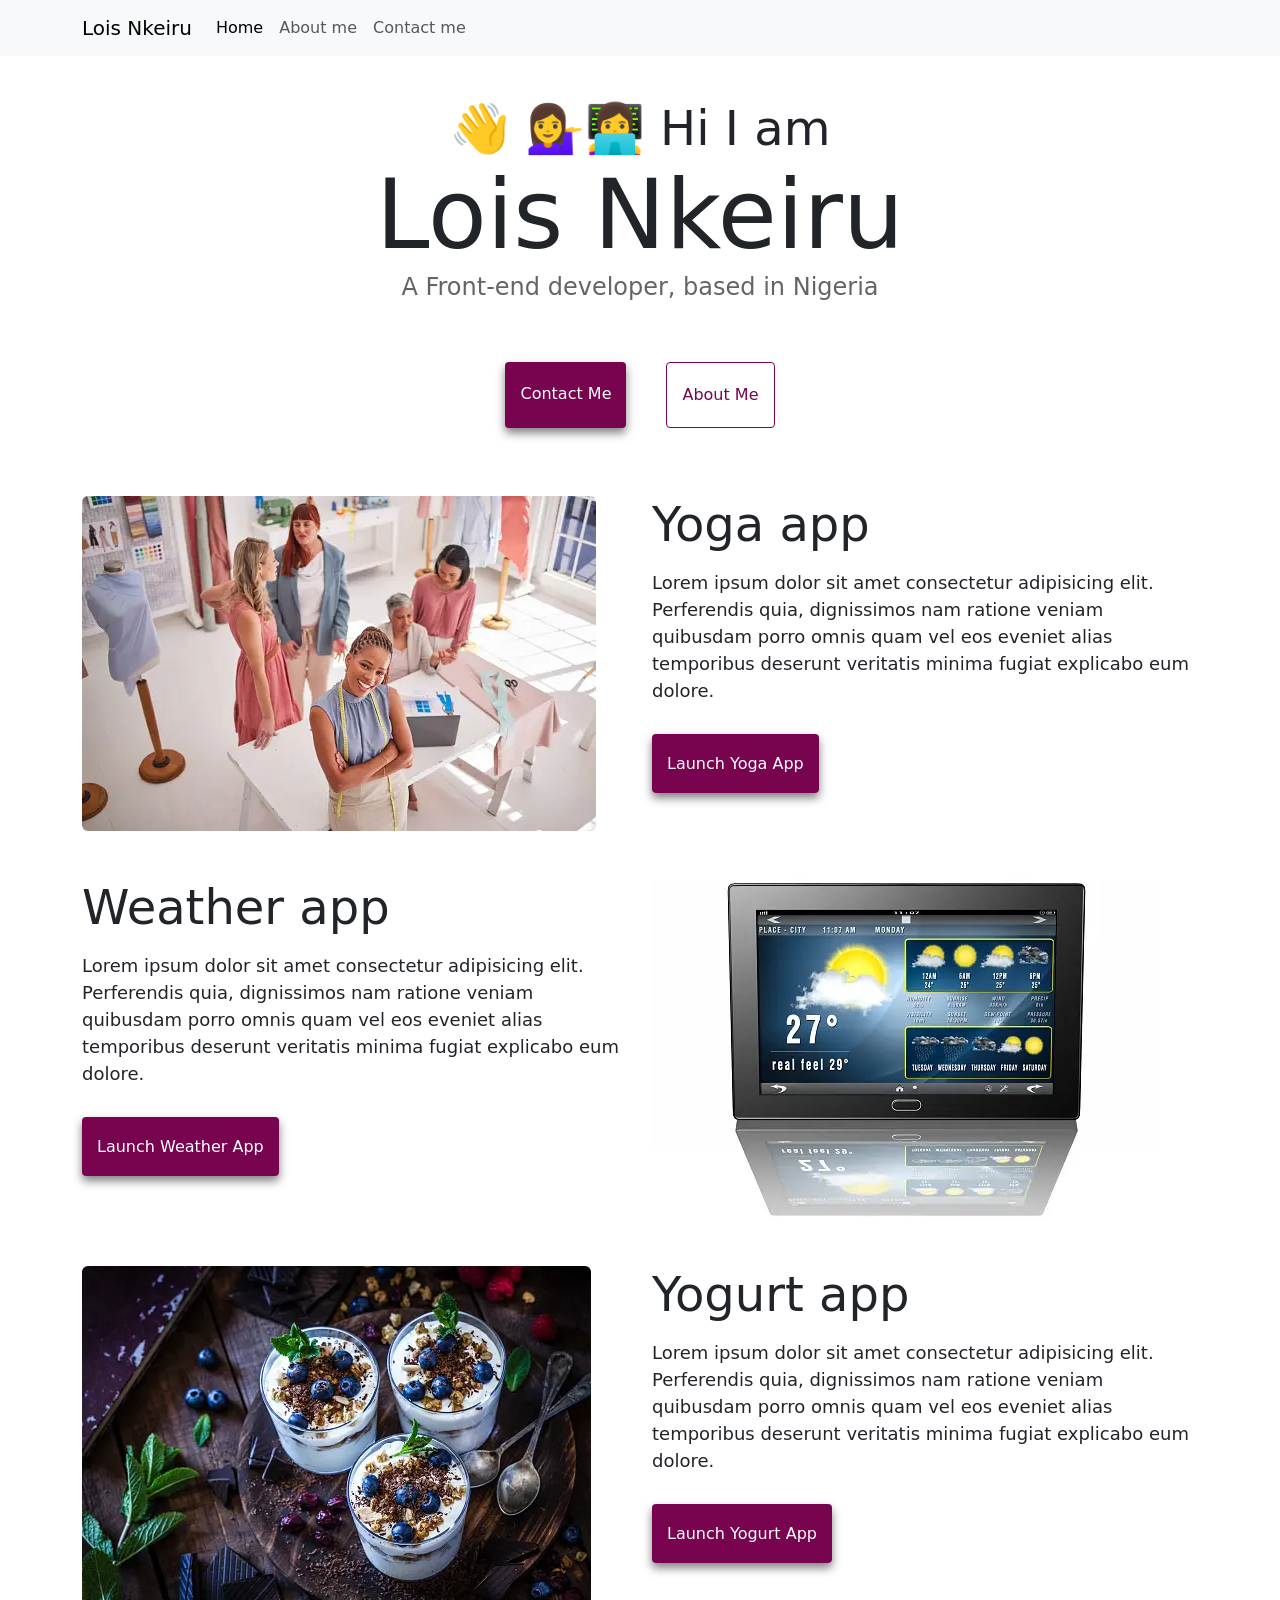
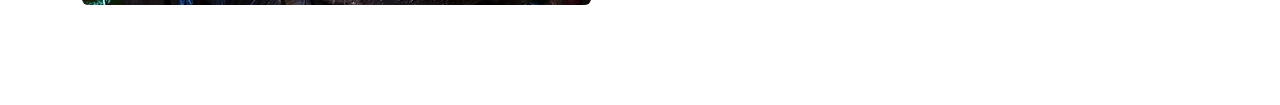
<file: index.html>
<!DOCTYPE html>
<html lang="en">

<head>
    <meta charset="UTF-8" />
    <meta http-equiv="X-UA-Compatible" content="IE=edge" />
    <meta name="description" content="Hire a female frontend developer with experience">
    <title>About me - Lois Nkeiru</title>
    <link href="https://cdn.jsdelivr.net/npm/bootstrap@5.0.0-beta2/dist/css/bootstrap.min.css" rel="stylesheet"
        integrity="sha384-BmbxuPwQa2lc/FVzBcNJ7UAyJxM6wuqIj61tLrc4wSX0szH/Ev+nYRRuWlolflfl" crossorigin="anonymous" />
    <script src="https://cdn.jsdelivr.net/npm/bootstrap@5.0.0-beta2/dist/js/bootstrap.bundle.min.js"
        integrity="sha384-b5kHyXgcpbZJO/tY9Ul7kGkf1S0CWuKcCD38l8YkeH8z8QjE0GmW1gYU5S9FOnJ0"
        crossorigin="anonymous"></script>
    <link rel="stylesheet" href="src/style.css" />
</head>

<body>
    <nav class="navbar navbar-expand-lg navbar-light bg-light fixed-top">
        <div class="container">
            <a class="navbar-brand" href="index.html">Lois Nkeiru</a>
            <button class="navbar-toggler" type="button" data-bs-toggle="collapse" data-bs-target="#navbarNav"
                aria-controls="navbarNav" aria-expanded="false" aria-label="Toggle navigation">
                <span class="navbar-toggler-icon"></span>
            </button>
            <div class="collapse navbar-collapse" id="navbarNav">
                <ul class="navbar-nav">
                    <li class="nav-item">
                        <a class="nav-link active" aria-current="page" href="index.html">Home</a>
                    </li>
                    <li class="nav-item">
                        <a class="nav-link" href="about.html">About me</a>
                    </li>
                    <li class="nav-item">
                        <a class="nav-link" href="about.html#contact">Contact me</a>
                    </li>
                </ul>
            </div>
        </div>
    </nav>
    <h2 class="text-center">👋 💁‍♀️👩‍💻 Hi I am</h2>
    <h1 class="text-center">Lois Nkeiru</h1>
    <h3 class="text-center">A Front-end developer, based in Nigeria</h3>
    <div class="navigation-links mb-5">
        <a href="about.html" class="primary-link">Contact me</a>
        <a href="about.html" class="secondary-link">About me</a>
    </div>
    <div class="container">
        <div class="row">
            <div class="col-md-6">
                <img src="src/images/fashion 3.webp" class="img-fluid rounded" />
            </div>
            <div class="col-md-6">
                <h2 class="mb-3">Yoga app</h2>
                <p>
                    Lorem ipsum dolor sit amet consectetur adipisicing elit. Perferendis
                    quia, dignissimos nam ratione veniam quibusdam porro omnis quam vel
                    eos eveniet alias temporibus deserunt veritatis minima fugiat
                    explicabo eum dolore.
                </p>
                <div class="mt-5">
                    <a href="#" class="primary-link">Launch Yoga App</a>
                </div>
            </div>
        </div>
        <div class="row mt-5">
            <div class="col-md-6">
                <h2 class="mb-3">Weather app</h2>
                <p>
                    Lorem ipsum dolor sit amet consectetur adipisicing elit. Perferendis
                    quia, dignissimos nam ratione veniam quibusdam porro omnis quam vel
                    eos eveniet alias temporibus deserunt veritatis minima fugiat
                    explicabo eum dolore.
                </p>
                <div class="mb-5 mt-5">
                    <a href="#" class="primary-link">Launch Weather App</a>
                </div>
            </div>
            <div class="col-md-6">
                <img src="src/images/wearther.webp" class="img-fluid rounded" />
            </div>
        </div>
        <div class="row mt-5">
            <div class="col-md-6">
                <img src="src/images/grreelk.webp" class="img-fluid rounded" />
            </div>
            <div class="col-md-6">
                <h2 class="mb-3">Yogurt app</h2>
                <p>
                    Lorem ipsum dolor sit amet consectetur adipisicing elit. Perferendis
                    quia, dignissimos nam ratione veniam quibusdam porro omnis quam vel
                    eos eveniet alias temporibus deserunt veritatis minima fugiat
                    explicabo eum dolore.
                </p>
                <div class="mt-5">
                    <a href="#" class="primary-link">Launch Yogurt App</a>
                </div>
            </div>
        </div>
    </div>
</body>

</html>
</file>
<file: src/style.css>
:root {
    --primary-color: #78034f;
    --secondary-color: #faf9c8;
    --box-shadow: 0 5px 10px rgba(0, 0, 0, 0.5);
    --text-align: center;
}

body {
    margin: 100px 0;
}

h1,
h2,
h3 {
    margin: 0;
}

h1 {
    font-size: 96px;
}

h2 {
    font-size: 48px;
}

h3 {
    font-size: 24px;
    opacity: 0.7;
}

p {
    font-size: 18px;
    line-height: 1.5;
}

.navigation-links {
    display: flex;
    margin-top: 40px;
    justify-content: center;
}

.navigation-links a {
    margin: 20px;
}

.primary-link {
    border-radius: 4px;
    padding: 20px 15px;
    text-decoration: none;
    text-transform: capitalize;
    background: var(--primary-color);
    box-shadow: var(--box-shadow);
    color: white;
}

.primary-link:hover {
    color: white;
}

.secondary-link {
    border-radius: 4px;
    padding: 20px 15px;
    text-decoration: none;
    text-transform: capitalize;
    color: var(--primary-color);
    border: 1px solid var(--primary-color);
}

.homepage-link {
    color: var(--primary-color);
    text-align: center;
    display: block;
}

.about-paragraphs {
    margin: 30px 0;
}

.about-paragraphs p {
    margin: 10px;
}

.email-link {
    display: flex;
    justify-content: center;
    color: var(--primary-color);
    font-size: 28px;
    text-decoration: none;
}

.email-link:hover {
    text-decoration: underline;
}

@media (max-width: 576px) {
    h1 {
        font-size: 48px;
        line-height: 1.5;
    }

    h2 {
        font-size: 32px;
        text-align: center;
    }

    p {
        text-align: center;
    }
}
</file>
